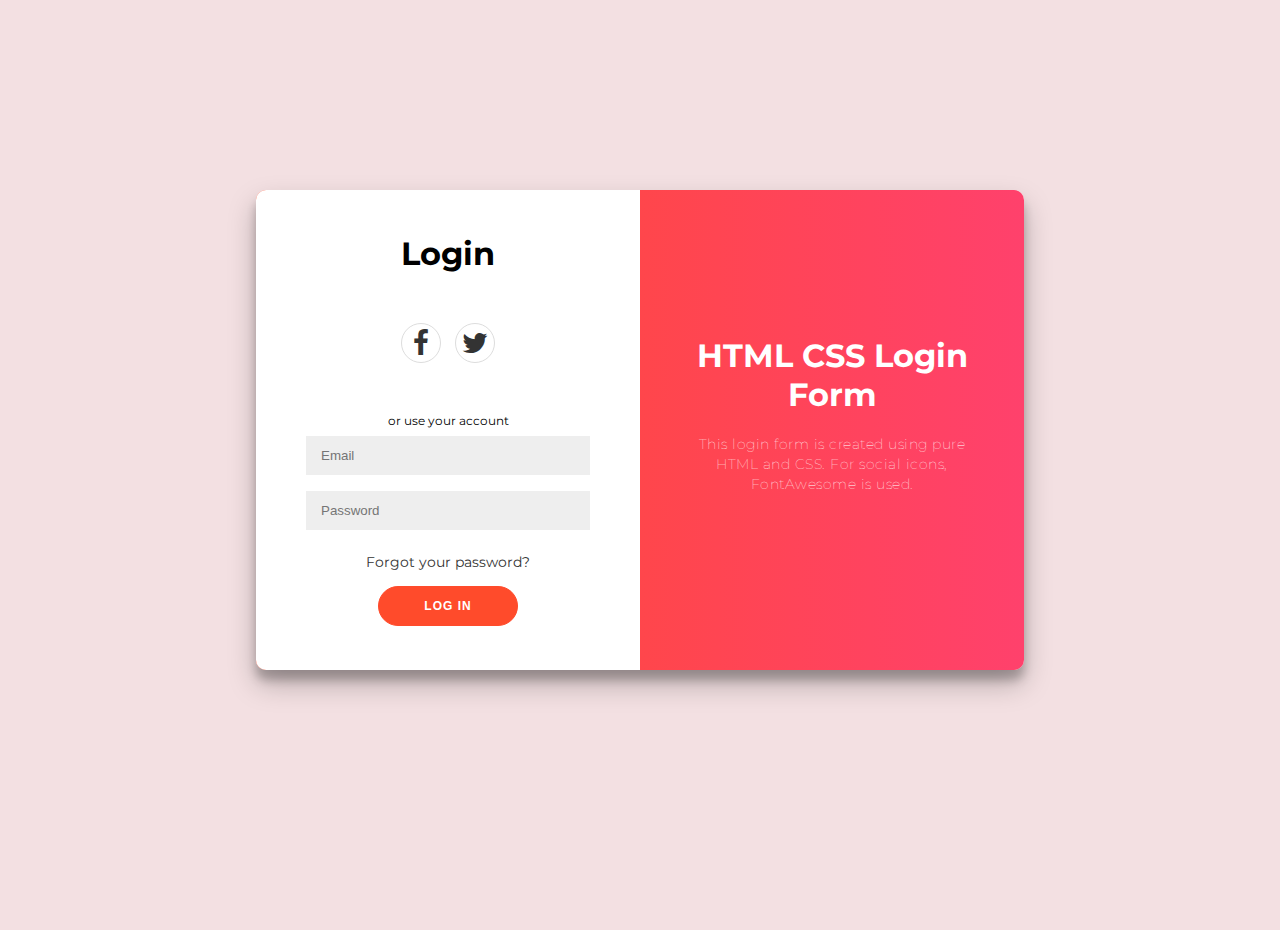
<file: index.html>
<!DOCTYPE html>
<html>
<head>
    <script src="login.js" > </script>
	<link rel="stylesheet" href="css/style.css">
    <link rel="stylesheet" href="https://cdnjs.cloudflare.com/ajax/libs/font-awesome/4.7.0/css/font-awesome.min.css">
	<title>Login Form Using HTML And CSS Only</title>
</head>
<body>
	<div class="container" id="container">
		<div class="form-container log-in-container">
			<form action="javascript:;" onsubmit="login()">
				<h1>Login</h1>
				<div class="social-container">
					<a href="#" class="social"><i class="fa fa-facebook fa-2x"></i></a>
					<a href="#" class="social"><i class="fab fa fa-twitter fa-2x"></i></a>
				</div>
				<span>or use your account</span>
				<input type="email" placeholder="Email" />
				<input type="password" placeholder="Password" />
				<a href="#">Forgot your password?</a>
				<button>Log In</button>
			</form>
		</div>
		<div class="overlay-container">
			<div class="overlay">
				<div class="overlay-panel overlay-right">
					<h1>HTML CSS Login Form</h1>
					<p>This login form is created using pure HTML and CSS. For social icons, FontAwesome is used.</p>
				</div>
			</div>
		</div>
	</div>
</body>
</html>
</file>
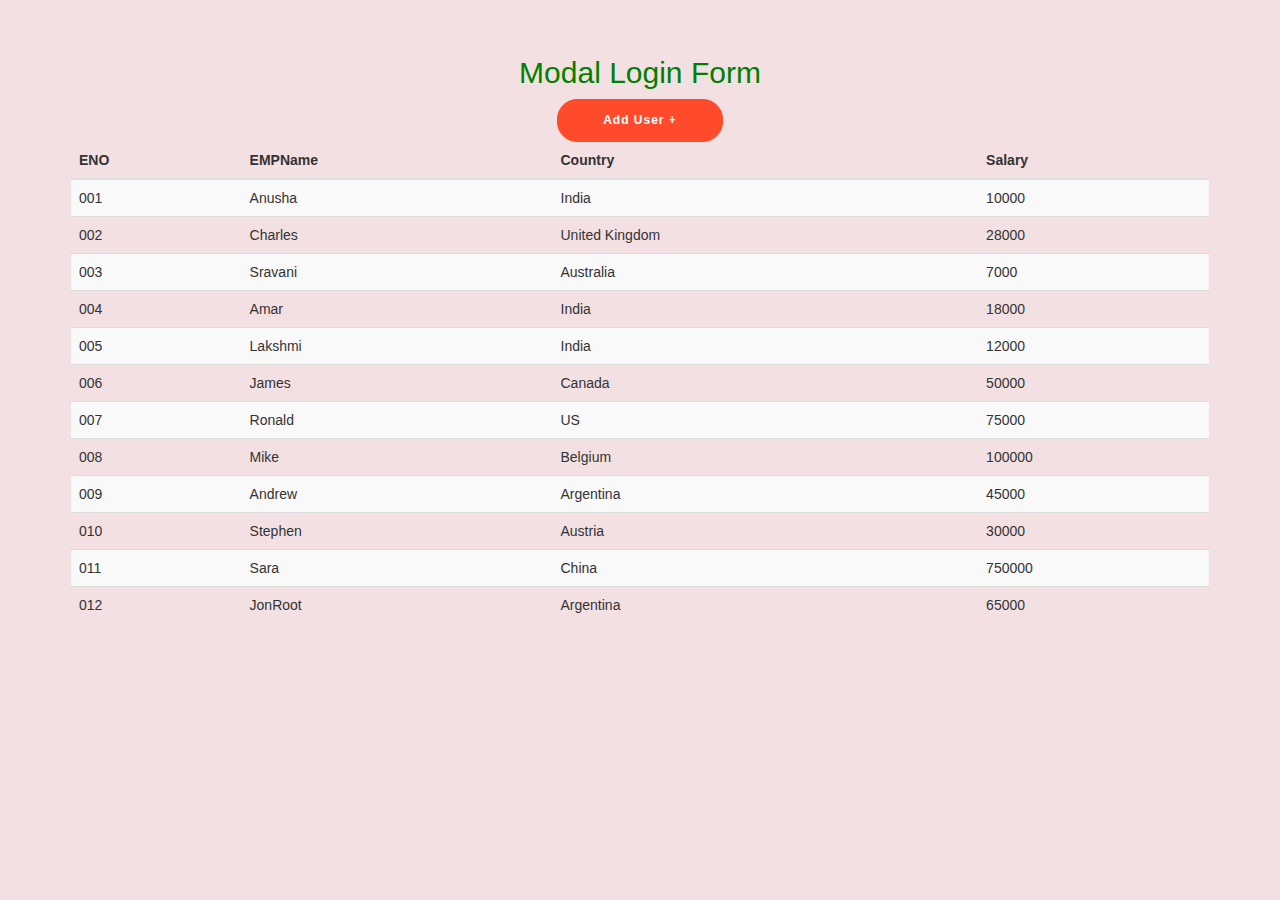
<file: home.html>
<!DOCTYPE html>   
<html lang="en">   
<head>   
<meta charset="utf-8">   
<title>Example of Employee Table with twitter bootstrap</title>   
<meta name="description" content="Creating a Employee table with Twitter Bootstrap. Learn with example of a Employee Table with Twitter Bootstrap.">  
<link href="http://maxcdn.bootstrapcdn.com/bootstrap/3.2.0/css/bootstrap.min.css" rel="stylesheet">   
<script src="http://ajax.googleapis.com/ajax/libs/jquery/1.7.1/jquery.min.js"></script>
<link rel="stylesheet" href="http://cdn.datatables.net/1.10.2/css/jquery.dataTables.min.css"></style>
<script type="text/javascript" src="http://cdn.datatables.net/1.10.2/js/jquery.dataTables.min.js"></script>
<script type="text/javascript" src="http://maxcdn.bootstrapcdn.com/bootstrap/3.2.0/js/bootstrap.min.js"></script>

<link rel="stylesheet" href="css/homestyle.css">
    <link rel="stylesheet" href="https://cdnjs.cloudflare.com/ajax/libs/font-awesome/4.7.0/css/font-awesome.min.css">

</head>  
<body style="margin:20px auto">  
<div class="container">
<div class="row header" style="text-align:center;color:green">

    <h2>Modal Login Form</h2>

<button onclick="document.getElementById('id01').style.display='block'" style="width:auto;">Add User +</button>

<div id="id01" class="modal">
  
  <form class="modal-content animate" action="/action_page.php" method="post">
    <div class="imgcontainer">
      <span onclick="document.getElementById('id01').style.display='none'" class="close" title="Close Modal">&times;</span>
    </div>

    <div class="container"  style="text-align:left;">
      <label for="uname"><b>First Name *</b></label>
      <input type="text" placeholder="Enter Username" name="uname" required>

      <label><b>Last Name</b></label>
      <input type="text" placeholder="Enter Password">

      <label ><b>Email ID</b></label>
      <input type="text" placeholder="Enter Password">

      <label ><b>Employee ID</b></label>
      <input type="text" placeholder="Enter Password">
        
      <div >  <button style="margin-left: 40%;" >Add</button> </div>
    </div>

    <div  style="background-color:#f1f1f1">
      
    </div>
  </form>
</div>

</div>
<table id="myTable" class="table table-striped" >  
        <thead>  
          <tr>  
            <th>ENO</th>  
            <th>EMPName</th>  
            <th>Country</th>  
            <th>Salary</th>  
          </tr>  
        </thead>  
        <tbody>  
          <tr>  
            <td>001</td>  
            <td>Anusha</td>  
            <td>India</td>  
            <td>10000</td>  
          </tr>  
          <tr>  
            <td>002</td>  
            <td>Charles</td>  
            <td>United Kingdom</td>  
            <td>28000</td>  
          </tr>  
          <tr>  
            <td>003</td>  
            <td>Sravani</td>  
            <td>Australia</td>  
            <td>7000</td>  
          </tr>  
		   <tr>  
            <td>004</td>  
            <td>Amar</td>  
            <td>India</td>  
            <td>18000</td>  
          </tr>  
          <tr>  
            <td>005</td>  
            <td>Lakshmi</td>  
            <td>India</td>  
            <td>12000</td>  
          </tr>  
          <tr>  
            <td>006</td>  
            <td>James</td>  
            <td>Canada</td>  
            <td>50000</td>  
          </tr>  
		  
		   <tr>  
            <td>007</td>  
            <td>Ronald</td>  
            <td>US</td>  
            <td>75000</td>  
          </tr>  
          <tr>  
            <td>008</td>  
            <td>Mike</td>  
            <td>Belgium</td>  
            <td>100000</td>  
          </tr>  
          <tr>  
            <td>009</td>  
            <td>Andrew</td>  
            <td>Argentina</td>  
            <td>45000</td>  
          </tr>  
		  
		    <tr>  
            <td>010</td>  
            <td>Stephen</td>  
            <td>Austria</td>  
            <td>30000</td>  
          </tr>  
          <tr>  
            <td>011</td>  
            <td>Sara</td>  
            <td>China</td>  
            <td>750000</td>  
          </tr>  
          <tr>  
            <td>012</td>  
            <td>JonRoot</td>  
            <td>Argentina</td>  
            <td>65000</td>  
          </tr>  
        </tbody>  
      </table>  
	  </div>
</body>  
<script>
$(document).ready(function(){
    $('#myTable').dataTable();
});
</script>
</html>
</file>
<file: css/style.css>
@import url('https://fonts.googleapis.com/css?family=Montserrat:400,800');

* {
	box-sizing: border-box;
}

body {
	background: #f3e0e2;
	display: flex;
	justify-content: center;
	align-items: center;
	flex-direction: column;
	font-family: 'Montserrat', sans-serif;
	height: 100vh;
	margin: -20px 0 50px;
}

h1 {
	font-weight: bold;
	margin: 0;
}

p {
	font-size: 14px;
	font-weight: 100;
	line-height: 20px;
	letter-spacing: 0.5px;
	margin: 20px 0 30px;
}

span {
	font-size: 12px;
}

a {
	color: #333;
	font-size: 14px;
	text-decoration: none;
	margin: 15px 0;
}

button {
	border-radius: 20px;
	border: 1px solid #FF4B2B;
	background-color: #FF4B2B;
	color: #FFFFFF;
	font-size: 12px;
	font-weight: bold;
	padding: 12px 45px;
	letter-spacing: 1px;
	text-transform: uppercase;
	transition: transform 80ms ease-in;
}

form {
	background-color: #FFFFFF;
	display: flex;
	align-items: center;
	justify-content: center;
	flex-direction: column;
	padding: 0 50px;
	height: 100%;
	text-align: center;
}

input {
	background-color: #eee;
	border: none;
	padding: 12px 15px;
	margin: 8px 0;
	width: 100%;
}

.container {
	background-color: #fff;
	border-radius: 10px;
  	box-shadow: 0 14px 28px rgba(0,0,0,0.25), 0 10px 10px rgba(0,0,0,0.22);
	position: relative;
	overflow: hidden;
	width: 768px;
	max-width: 100%;
	min-height: 480px;
}

.form-container {
	position: absolute;
	top: 0;
	height: 100%;
}

.log-in-container {
	left: 0;
	width: 50%;
	z-index: 2;
}


.overlay-container {
	position: absolute;
	top: 0;
	left: 50%;
	width: 50%;
	height: 100%;
}


.overlay {
	background: #FF416C;
	background: -webkit-linear-gradient(to right, #FF4B2B, #FF416C);
	background: linear-gradient(to right, #FF4B2B, #FF416C);
	background-repeat: no-repeat;
	background-size: cover;
	background-position: 0 0;
	color: #FFFFFF;
	position: relative;
	left: -100%;
	height: 100%;
	width: 200%;
}

.overlay-panel {
	position: absolute;
	display: flex;
	align-items: center;
	justify-content: center;
	flex-direction: column;
	padding: 0 40px;
	text-align: center;
	top: 0;
	height: 100%;
	width: 50%;
}


.overlay-right {
	right: 0;
}


.social-container {
	margin: 50px 0;
}

.social-container a {
	border: 1px solid #DDDDDD;
	border-radius: 50%;
	display: inline-flex;
	justify-content: center;
	align-items: center;
	margin: 0 5px;
	height: 40px;
	width: 40px;
}
</file>
<file: css/homestyle.css>
@import url('https://fonts.googleapis.com/css?family=Montserrat:400,800');

* {
	box-sizing: border-box;
}


body {font-family: Arial, Helvetica, sans-serif; 	background: #f3e0e2;}

/* Full-width input fields */
input[type=text], input[type=password] {
  width: 100%;
  padding: 12px 20px;
  margin: 8px 0;
  display: inline-block;
  border: 1px solid #ccc;
  box-sizing: border-box;
}

button {
	border-radius: 20px;
	border: 1px solid #FF4B2B;
	background-color: #FF4B2B;
	color: #FFFFFF;
	font-size: 12px;
	font-weight: bold;
	padding: 12px 45px;
	letter-spacing: 1px;
	transition: transform 80ms ease-in;
}

button:hover {
  opacity: 0.8;
}

/* Extra styles for the cancel button */
.cancelbtn {
  width: auto;
  padding: 10px 18px;
  background-color: #f44336;
}

/* Center the image and position the close button */
.imgcontainer {
  text-align: center;
  margin: 24px 0 12px 0;
  position: relative;
}

img.avatar {
  width: 40%;
  border-radius: 50%;
}

.container {
  padding: 16px;
}

span.psw {
  float: right;
  padding-top: 16px;
}

/* The Modal (background) */
.modal {
  display: none; /* Hidden by default */
  position: fixed; /* Stay in place */
  z-index: 1; /* Sit on top */
  left: 0;
  top: 0;
  width: 100%; /* Full width */
  height: 100%; /* Full height */
  overflow: auto; /* Enable scroll if needed */
  background-color: rgb(0,0,0); /* Fallback color */
  background-color: rgba(0,0,0,0.4); /* Black w/ opacity */
  padding-top: 60px;
}

/* Modal Content/Box */
.modal-content {
  background-color: #fefefe;
  margin: 5% auto 15% auto; /* 5% from the top, 15% from the bottom and centered */
  border: 1px solid #888;
  width: 80%; /* Could be more or less, depending on screen size */
}

/* The Close Button (x) */
.close {
  position: absolute;
  right: 25px;
  top: 0;
  color: #000;
  font-size: 35px;
  font-weight: bold;
}

.close:hover,
.close:focus {
  color: red;
  cursor: pointer;
}

/* Add Zoom Animation */
.animate {
  -webkit-animation: animatezoom 0.6s;
  animation: animatezoom 0.6s
}

@-webkit-keyframes animatezoom {
  from {-webkit-transform: scale(0)} 
  to {-webkit-transform: scale(1)}
}
  
@keyframes animatezoom {
  from {transform: scale(0)} 
  to {transform: scale(1)}
}

/* Change styles for span and cancel button on extra small screens */
@media screen and (max-width: 300px) {
  span.psw {
     display: block;
     float: none;
  }
  .cancelbtn {
     width: 100%;
  }
}
</file>
